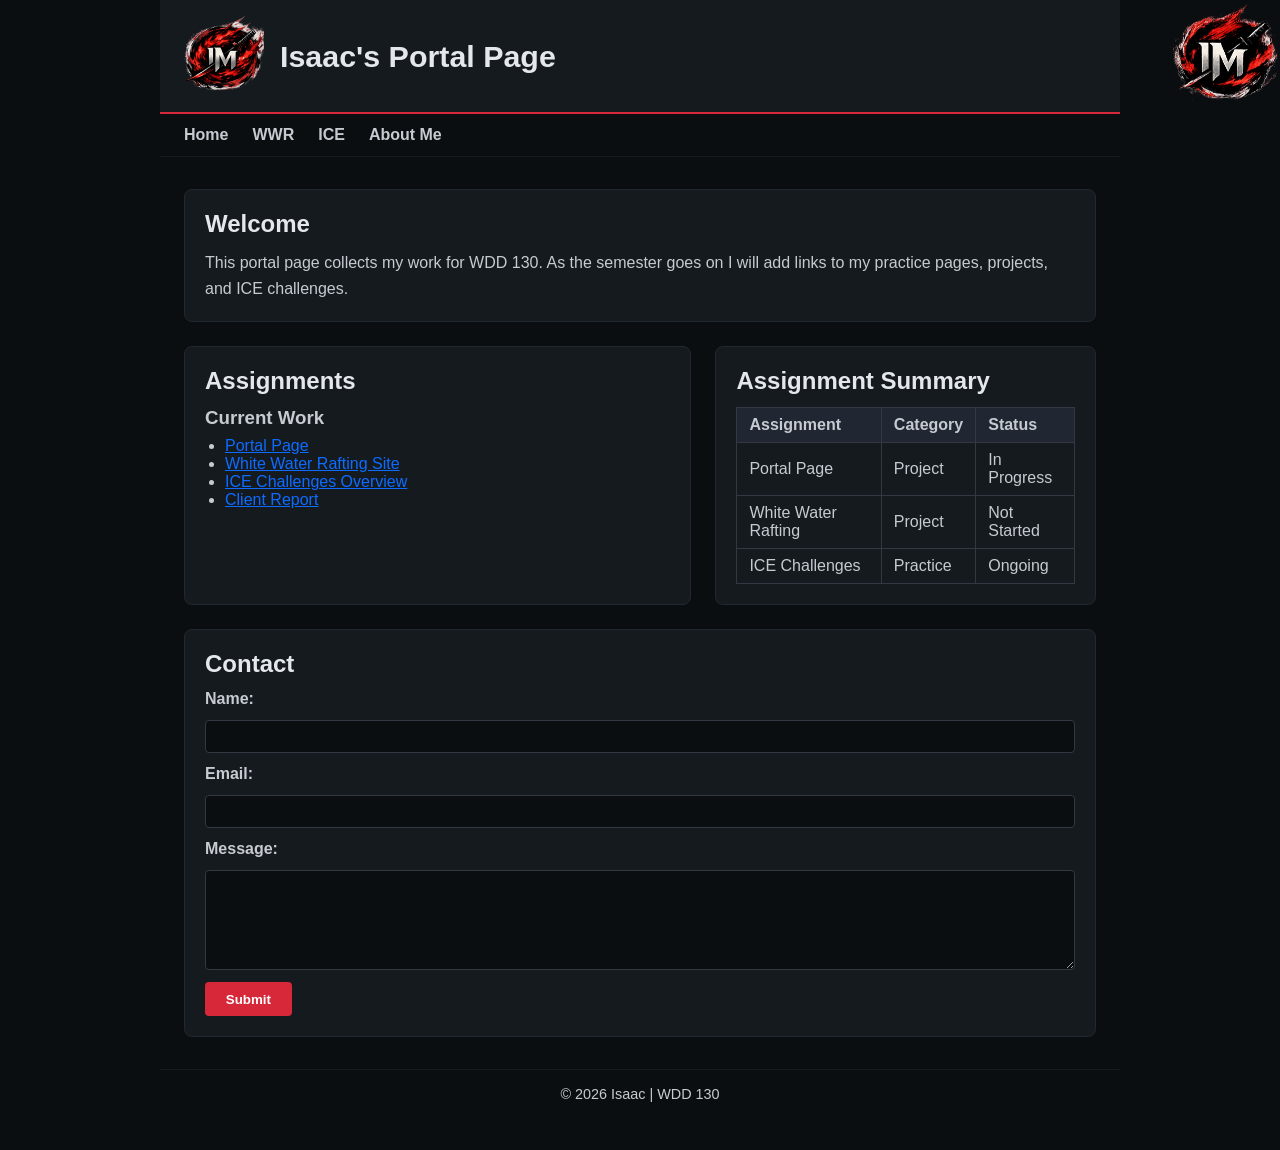
<file: index.html>
<!DOCTYPE html>
<html lang="en">
<head>
  <meta charset="UTF-8">
  <title>Isaac's Portal Page</title>
  <link rel="stylesheet" href="styles/style.css">
</head>
<body>

<header>
  <img src="images/logo-main.png" alt="IM Logo" class="logo">
  <h1>Isaac's Portal Page</h1>
</header>

<nav>
  <ul>
    <li><a href="index.html">Home</a></li>
    <li><a href="#">WWR</a></li>
    <li><a href="ice.html">ICE</a></li>
    <li><a href="about.html">About Me</a></li>
  </ul>
</nav>

<main>

  <section class="intro">
    <h2>Welcome</h2>
    <p>
      This portal page collects my work for WDD 130. As the semester goes on
      I will add links to my practice pages, projects, and ICE challenges.
    </p>
  </section>

  <section class="assignments">
    <h2>Assignments</h2>

    <h3>Current Work</h3>
    <ul>
      <li><a href="#">Portal Page</a></li>
      <li><a href="#">White Water Rafting Site</a></li>
      <li><a href="ice.html">ICE Challenges Overview</a></li>
      <li><a href="client_report.html">Client Report</a></li>
    </ul>
  </section>

  <section class="table-section">
    <h2>Assignment Summary</h2>
    <table>
      <tr>
        <th>Assignment</th>
        <th>Category</th>
        <th>Status</th>
      </tr>
      <tr>
        <td>Portal Page</td>
        <td>Project</td>
        <td>In Progress</td>
      </tr>
      <tr>
        <td>White Water Rafting</td>
        <td>Project</td>
        <td>Not Started</td>
      </tr>
      <tr>
        <td>ICE Challenges</td>
        <td>Practice</td>
        <td>Ongoing</td>
      </tr>
    </table>
  </section>

  <section class="contact">
    <h2>Contact</h2>
    <form>
      <label for="name">Name:</label>
      <input id="name" name="name" type="text">

      <label for="email">Email:</label>
      <input id="email" name="email" type="email">

      <label for="message">Message:</label>
      <textarea id="message" name="message"></textarea>

      <button type="submit">Submit</button>
    </form>
  </section>

</main>

<footer>
  <p>© 2026 Isaac | WDD 130</p>
</footer>

</body>
</html>
</file>
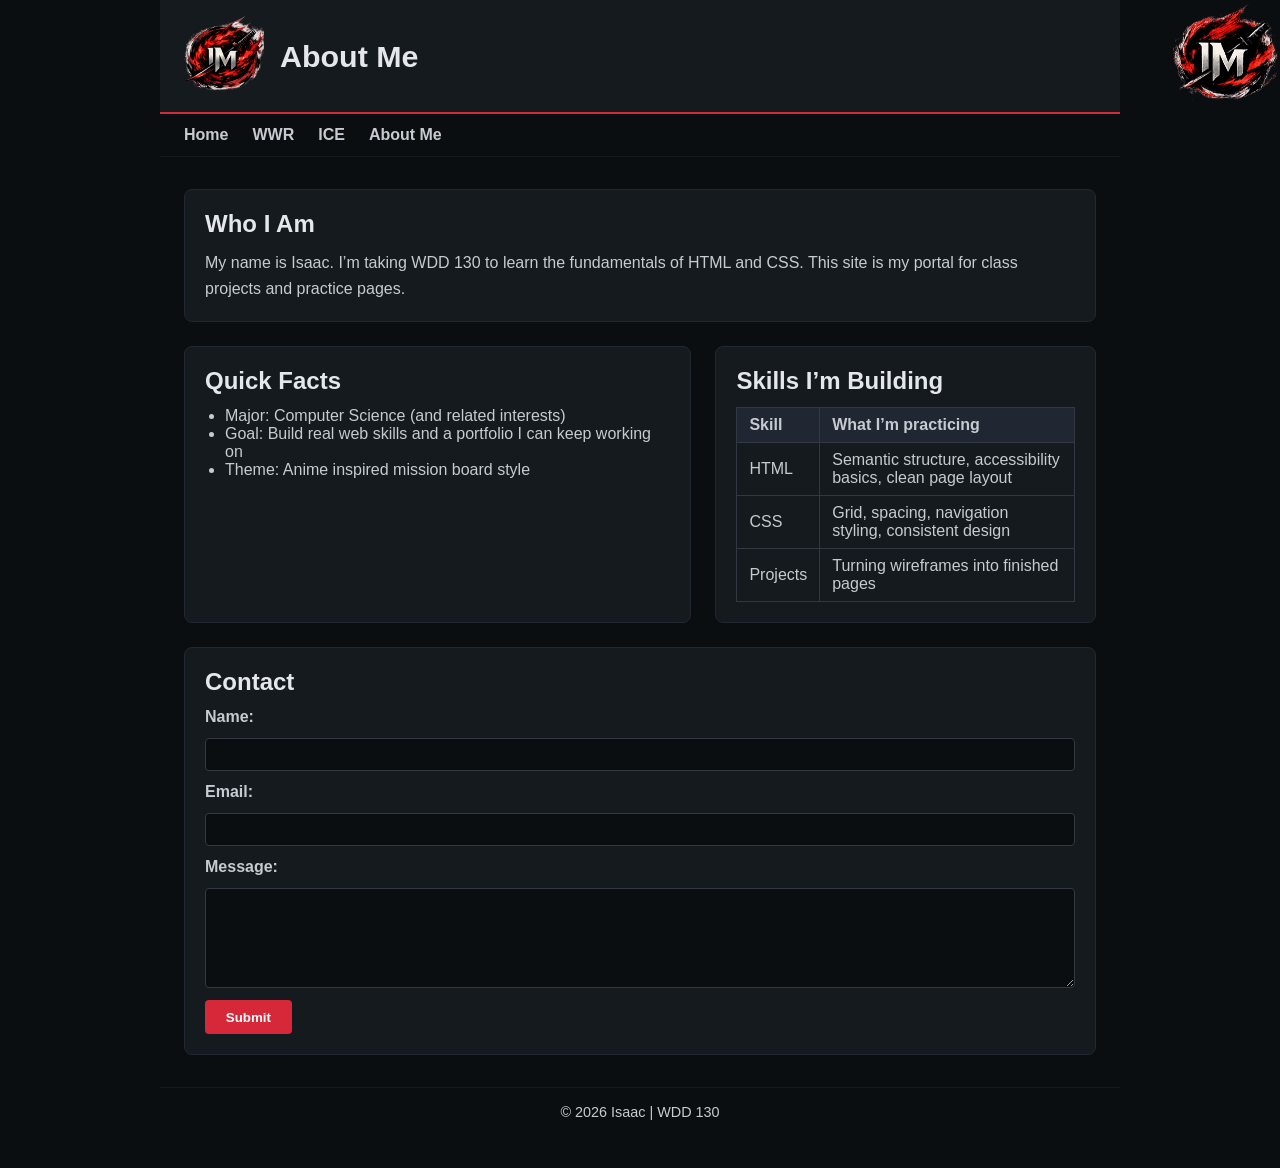
<file: about.html>
<!DOCTYPE html>
<html lang="en">
<head>
  <meta charset="UTF-8">
  <title>About Me – Isaac</title>
  <link rel="stylesheet" href="styles/style.css">
</head>
<body>

<header>
  <img src="images/logo-main.png" alt="IM Logo" class="logo">
  <h1>About Me</h1>
</header>

<nav>
  <ul>
    <li><a href="index.html">Home</a></li>
    <li><a href="#">WWR</a></li>
    <li><a href="ice.html">ICE</a></li>
    <li><a href="about.html">About Me</a></li>
  </ul>
</nav>

<main>

  <section class="intro">
    <h2>Who I Am</h2>
    <p>
      My name is Isaac. I’m taking WDD 130 to learn the fundamentals of HTML and CSS.
      This site is my portal for class projects and practice pages.
    </p>
  </section>

  <section class="assignments">
    <h2>Quick Facts</h2>
    <ul>
      <li>Major: Computer Science (and related interests)</li>
      <li>Goal: Build real web skills and a portfolio I can keep working on</li>
      <li>Theme: Anime inspired mission board style</li>
    </ul>
  </section>

  <section class="table-section">
    <h2>Skills I’m Building</h2>
    <table>
      <tr>
        <th>Skill</th>
        <th>What I’m practicing</th>
      </tr>
      <tr>
        <td>HTML</td>
        <td>Semantic structure, accessibility basics, clean page layout</td>
      </tr>
      <tr>
        <td>CSS</td>
        <td>Grid, spacing, navigation styling, consistent design</td>
      </tr>
      <tr>
        <td>Projects</td>
        <td>Turning wireframes into finished pages</td>
      </tr>
    </table>
  </section>

  <section class="contact">
    <h2>Contact</h2>
    <form>
      <label for="name">Name:</label>
      <input id="name" name="name" type="text">

      <label for="email">Email:</label>
      <input id="email" name="email" type="email">

      <label for="message">Message:</label>
      <textarea id="message" name="message"></textarea>

      <button type="submit">Submit</button>
    </form>
  </section>

</main>

<footer>
  <p>© 2026 Isaac | WDD 130</p>
</footer>

</body>
</html>
</file>
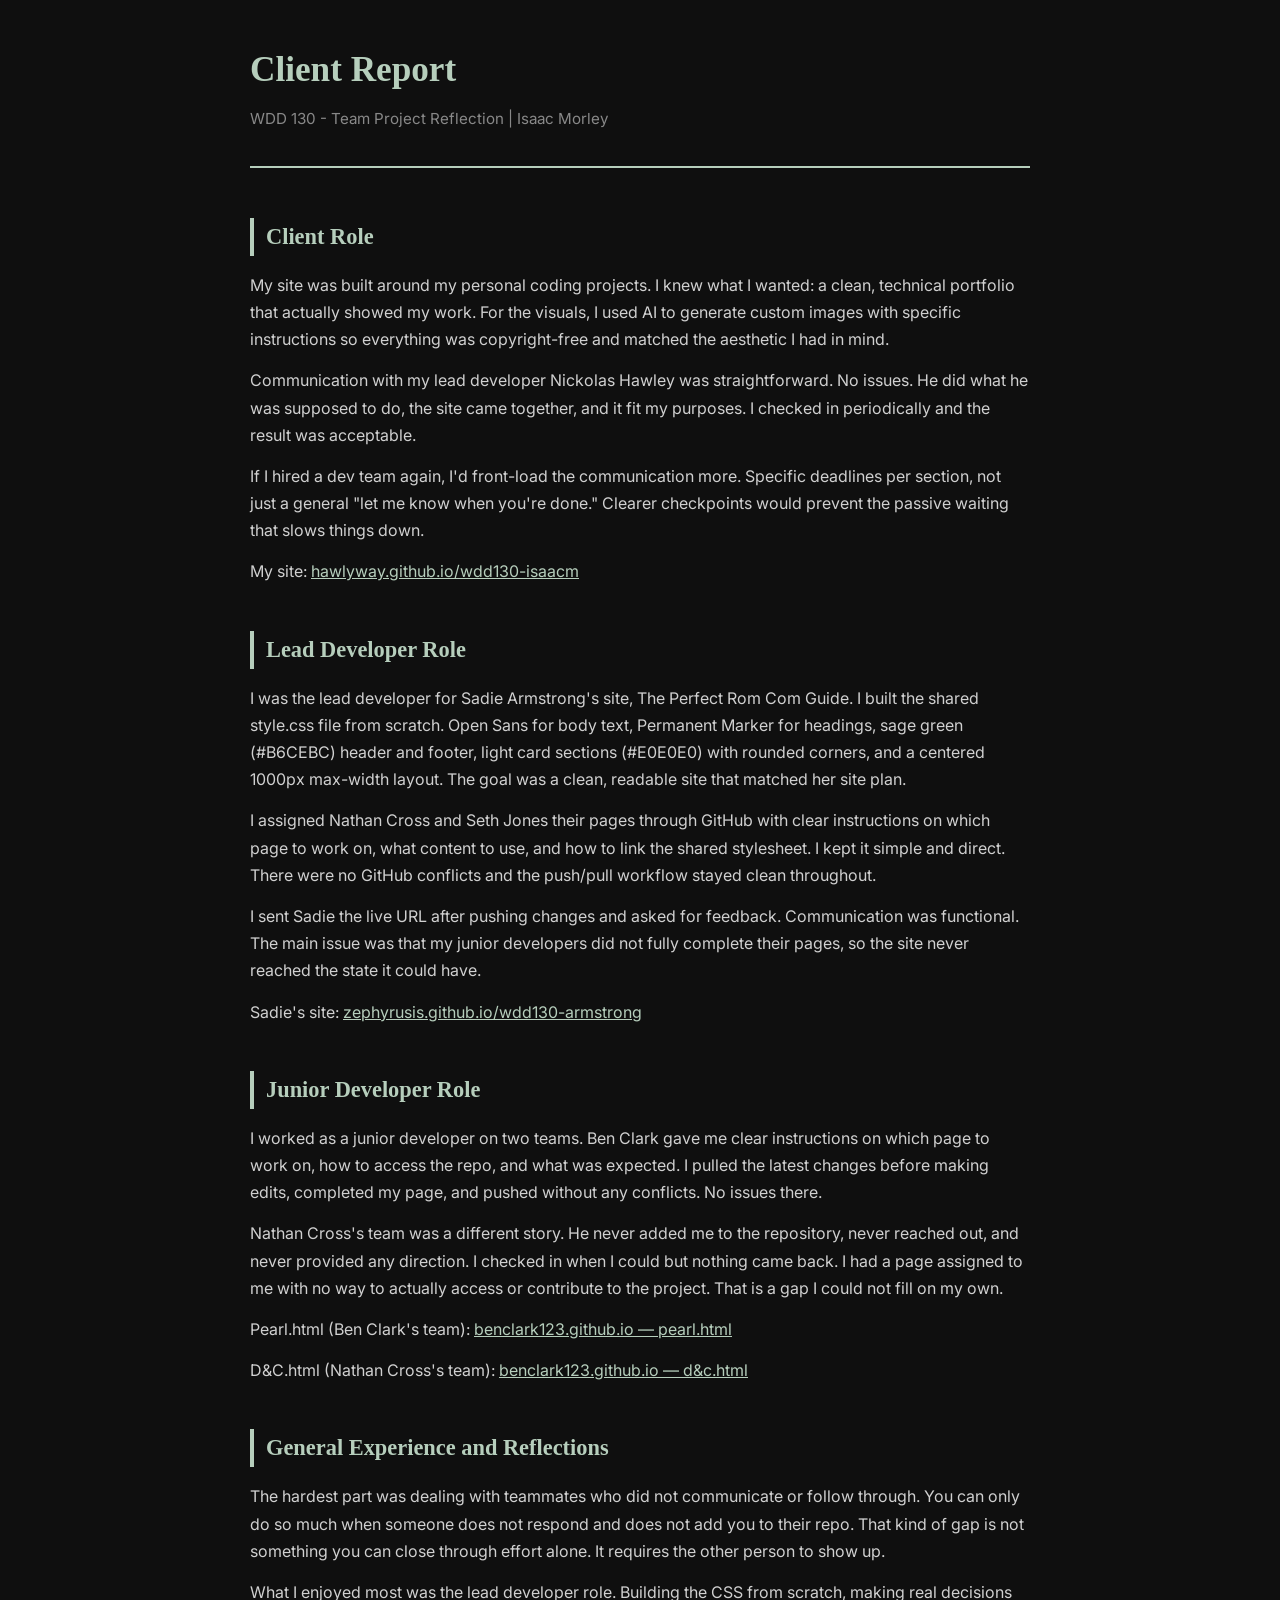
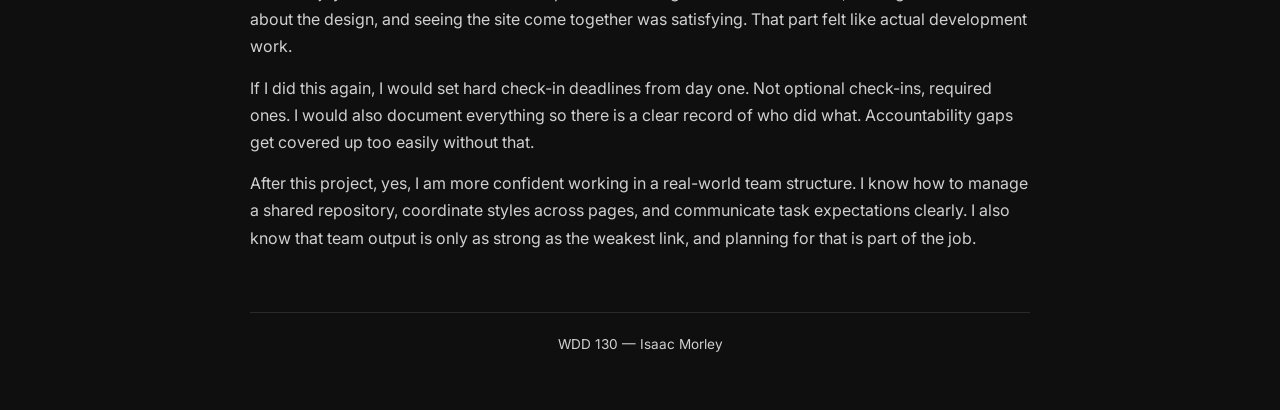
<file: client_report.html>
<!DOCTYPE html>
<html lang="en">
<head>
  <meta charset="UTF-8" />
  <meta name="viewport" content="width=device-width, initial-scale=1.0"/>
  <title>Client Report - Isaac Morley</title>
  <style>
    @import url('https://fonts.googleapis.com/css2?family=Inter:wght@400;600&family=Permanent+Marker&display=swap');

    *, *::before, *::after { box-sizing: border-box; margin: 0; padding: 0; }

    body {
      font-family: 'Inter', sans-serif;
      background-color: #0f0f0f;
      color: #e8e8e8;
      line-height: 1.7;
      padding: 40px 20px;
    }

    .container {
      max-width: 780px;
      margin: 0 auto;
    }

    header {
      margin-bottom: 50px;
      border-bottom: 2px solid #B6CEBC;
      padding-bottom: 20px;
    }

    header h1 {
      font-family: 'Permanent Marker', cursive;
      font-size: 2.2rem;
      color: #B6CEBC;
    }

    header p {
      color: #888;
      font-size: 0.95rem;
      margin-top: 6px;
    }

    section {
      margin-bottom: 45px;
    }

    h2 {
      font-family: 'Permanent Marker', cursive;
      color: #B6CEBC;
      font-size: 1.4rem;
      margin-bottom: 16px;
      border-left: 4px solid #B6CEBC;
      padding-left: 12px;
    }

    p {
      margin-bottom: 14px;
      color: #d0d0d0;
    }

    a {
      color: #B6CEBC;
      text-decoration: underline;
    }

    a:hover {
      color: #ffffff;
    }

    footer {
      margin-top: 60px;
      border-top: 1px solid #2a2a2a;
      padding-top: 20px;
      color: #555;
      font-size: 0.85rem;
      text-align: center;
    }
  </style>
</head>
<body>
  <div class="container">

    <header>
      <h1>Client Report</h1>
      <p>WDD 130 - Team Project Reflection | Isaac Morley</p>
    </header>

    <!-- CLIENT ROLE -->
    <section>
      <h2>Client Role</h2>

      <p>My site was built around my personal coding projects. I knew what I wanted: a clean, technical portfolio that actually showed my work. For the visuals, I used AI to generate custom images with specific instructions so everything was copyright-free and matched the aesthetic I had in mind.</p>

      <p>Communication with my lead developer Nickolas Hawley was straightforward. No issues. He did what he was supposed to do, the site came together, and it fit my purposes. I checked in periodically and the result was acceptable.</p>

      <p>If I hired a dev team again, I'd front-load the communication more. Specific deadlines per section, not just a general "let me know when you're done." Clearer checkpoints would prevent the passive waiting that slows things down.</p>

      <p>My site: <a href="https://hawlyway.github.io/wdd130-isaacm/index.html" target="_blank">hawlyway.github.io/wdd130-isaacm</a></p>
    </section>

    <!-- LEAD DEVELOPER ROLE -->
    <section>
      <h2>Lead Developer Role</h2>

      <p>I was the lead developer for Sadie Armstrong's site, The Perfect Rom Com Guide. I built the shared style.css file from scratch. Open Sans for body text, Permanent Marker for headings, sage green (#B6CEBC) header and footer, light card sections (#E0E0E0) with rounded corners, and a centered 1000px max-width layout. The goal was a clean, readable site that matched her site plan.</p>

      <p>I assigned Nathan Cross and Seth Jones their pages through GitHub with clear instructions on which page to work on, what content to use, and how to link the shared stylesheet. I kept it simple and direct. There were no GitHub conflicts and the push/pull workflow stayed clean throughout.</p>

      <p>I sent Sadie the live URL after pushing changes and asked for feedback. Communication was functional. The main issue was that my junior developers did not fully complete their pages, so the site never reached the state it could have.</p>

      <p>Sadie's site: <a href="https://zephyrusis.github.io/wdd130-armstrong/" target="_blank">zephyrusis.github.io/wdd130-armstrong</a></p>
    </section>

    <!-- JUNIOR DEVELOPER ROLE -->
    <section>
      <h2>Junior Developer Role</h2>

      <p>I worked as a junior developer on two teams. Ben Clark gave me clear instructions on which page to work on, how to access the repo, and what was expected. I pulled the latest changes before making edits, completed my page, and pushed without any conflicts. No issues there.</p>

      <p>Nathan Cross's team was a different story. He never added me to the repository, never reached out, and never provided any direction. I checked in when I could but nothing came back. I had a page assigned to me with no way to actually access or contribute to the project. That is a gap I could not fill on my own.</p>

      <p>Pearl.html (Ben Clark's team): <a href="https://benclark123.github.io/wdd130-cross/inner_site/pearl.html" target="_blank">benclark123.github.io — pearl.html</a></p>
      <p>D&amp;C.html (Nathan Cross's team): <a href="https://benclark123.github.io/wdd130-cross/inner_site/d&c.html" target="_blank">benclark123.github.io — d&amp;c.html</a></p>
    </section>

    <!-- GENERAL REFLECTION -->
    <section>
      <h2>General Experience and Reflections</h2>

      <p>The hardest part was dealing with teammates who did not communicate or follow through. You can only do so much when someone does not respond and does not add you to their repo. That kind of gap is not something you can close through effort alone. It requires the other person to show up.</p>

      <p>What I enjoyed most was the lead developer role. Building the CSS from scratch, making real decisions about the design, and seeing the site come together was satisfying. That part felt like actual development work.</p>

      <p>If I did this again, I would set hard check-in deadlines from day one. Not optional check-ins, required ones. I would also document everything so there is a clear record of who did what. Accountability gaps get covered up too easily without that.</p>

      <p>After this project, yes, I am more confident working in a real-world team structure. I know how to manage a shared repository, coordinate styles across pages, and communicate task expectations clearly. I also know that team output is only as strong as the weakest link, and planning for that is part of the job.</p>
    </section>

    <footer>
      <p>WDD 130 — Isaac Morley</p>
    </footer>

  </div>
</body>
</html>
</file>
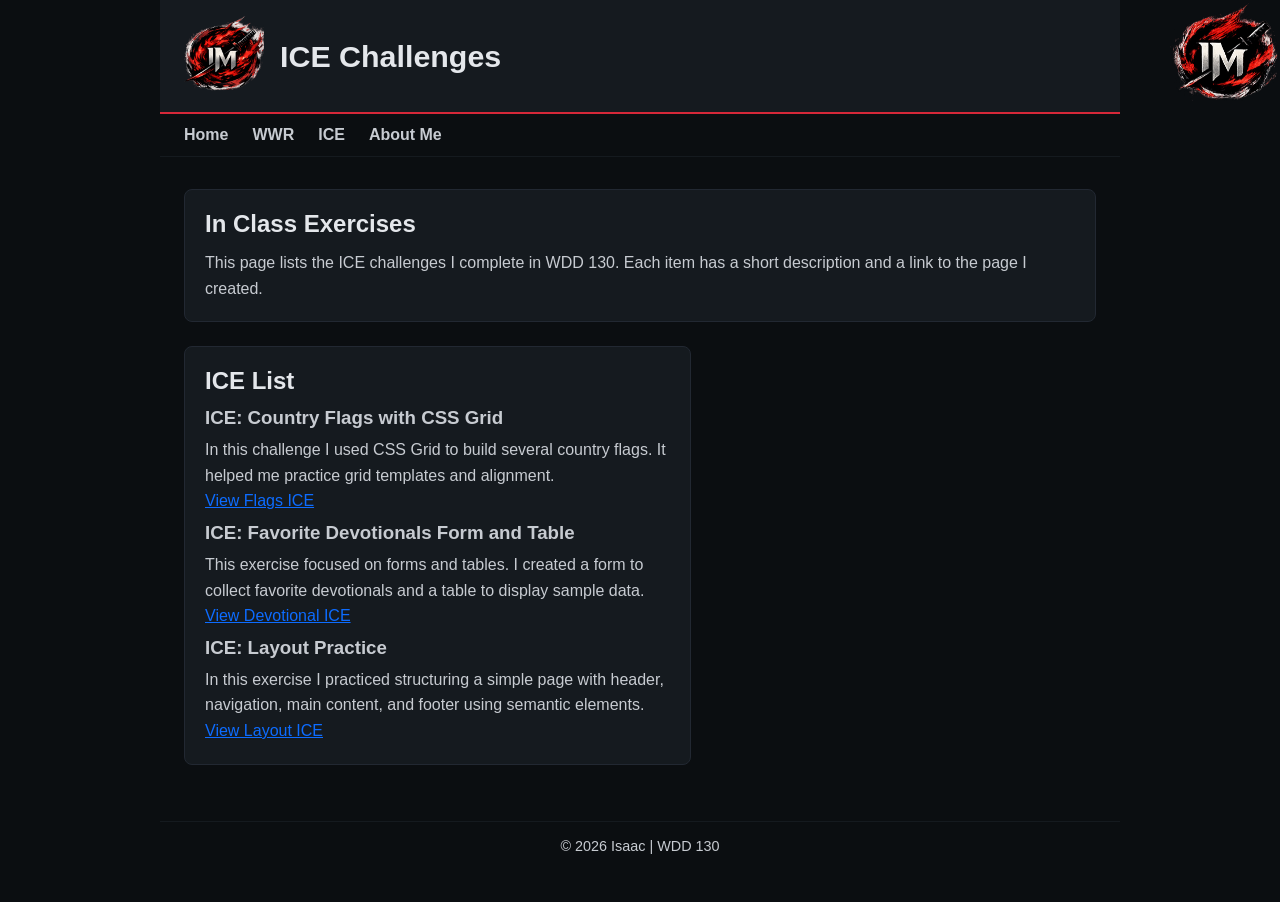
<file: ice.html>
<!DOCTYPE html>
<html lang="en">
<head>
  <meta charset="UTF-8">
  <title>ICE Challenges – Isaac</title>
  <link rel="stylesheet" href="styles/style.css">
</head>
<body>

<header>
  <img src="images/logo-main.png" alt="IM Logo" class="logo">
  <h1>ICE Challenges</h1>
</header>

<nav>
  <ul>
    <li><a href="index.html">Home</a></li>
    <li><a href="#">WWR</a></li>
    <li><a href="ice.html">ICE</a></li>
    <li><a href="about.html">About Me</a></li>
  </ul>
</nav>

<main>

  <section class="intro">
    <h2>In Class Exercises</h2>
    <p>
      This page lists the ICE challenges I complete in WDD 130. Each item has
      a short description and a link to the page I created.
    </p>
  </section>

  <section class="assignments">
    <h2>ICE List</h2>

    <article>
      <h3>ICE: Country Flags with CSS Grid</h3>
      <p>
        In this challenge I used CSS Grid to build several country flags.
        It helped me practice grid templates and alignment.
      </p>
      <p>
        <a href="ice-flags.html" target="_blank">View Flags ICE</a>
      </p>
    </article>

    <article>
      <h3>ICE: Favorite Devotionals Form and Table</h3>
      <p>
        This exercise focused on forms and tables. I created a form to collect
        favorite devotionals and a table to display sample data.
      </p>
      <p>
        <a href="favedevo.html" target="_blank">View Devotional ICE</a>
      </p>
    </article>

    <article>
      <h3>ICE: Layout Practice</h3>
      <p>
        In this exercise I practiced structuring a simple page with header,
        navigation, main content, and footer using semantic elements.
      </p>
      <p>
        <a href="ice-layout.html" target="_blank">View Layout ICE</a>
      </p>
    </article>

  </section>

</main>

<footer>
  <p>© 2026 Isaac | WDD 130</p>
</footer>

</body>
</html>
</file>
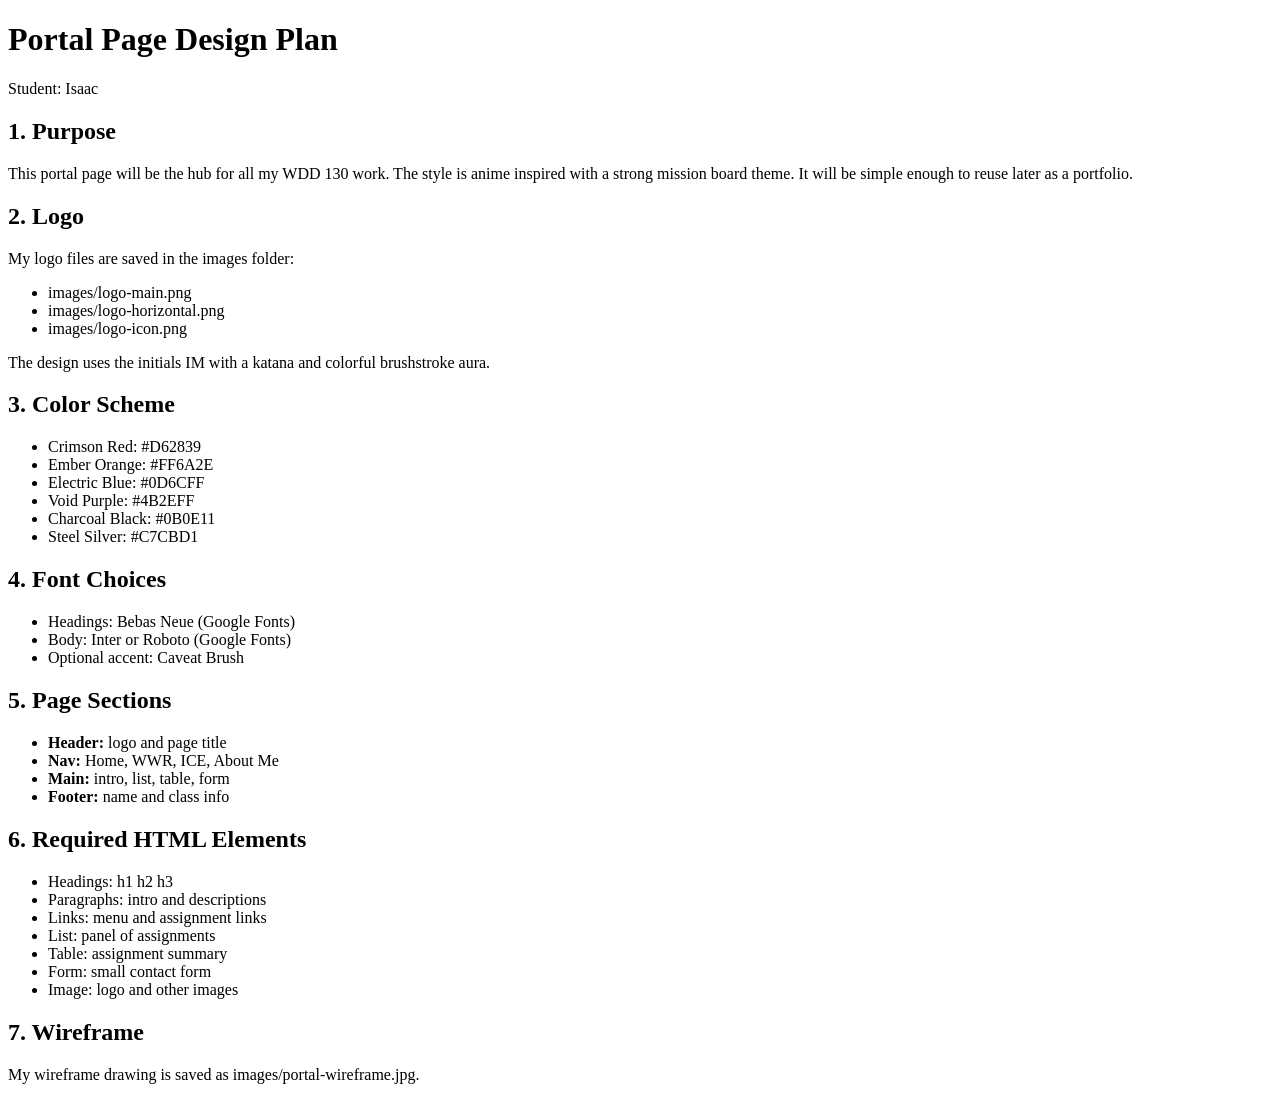
<file: portal-design.html>
<!DOCTYPE html>
<html lang="en">
<head>
  <meta charset="UTF-8">
  <title>WDD 130 Portal Page Design Plan</title>
</head>
<body>
  <h1>Portal Page Design Plan</h1>
  <p>Student: Isaac</p>

  <h2>1. Purpose</h2>
  <p>
    This portal page will be the hub for all my WDD 130 work. The style is
    anime inspired with a strong mission board theme. It will be simple enough
    to reuse later as a portfolio.
  </p>

  <h2>2. Logo</h2>
  <p>My logo files are saved in the images folder:</p>
  <ul>
    <li>images/logo-main.png</li>
    <li>images/logo-horizontal.png</li>
    <li>images/logo-icon.png</li>
  </ul>
  <p>
    The design uses the initials IM with a katana and colorful brushstroke aura.
  </p>

  <h2>3. Color Scheme</h2>
  <ul>
    <li>Crimson Red: #D62839</li>
    <li>Ember Orange: #FF6A2E</li>
    <li>Electric Blue: #0D6CFF</li>
    <li>Void Purple: #4B2EFF</li>
    <li>Charcoal Black: #0B0E11</li>
    <li>Steel Silver: #C7CBD1</li>
  </ul>

  <h2>4. Font Choices</h2>
  <ul>
    <li>Headings: Bebas Neue (Google Fonts)</li>
    <li>Body: Inter or Roboto (Google Fonts)</li>
    <li>Optional accent: Caveat Brush</li>
  </ul>

  <h2>5. Page Sections</h2>
  <ul>
    <li><strong>Header:</strong> logo and page title</li>
    <li><strong>Nav:</strong> Home, WWR, ICE, About Me</li>
    <li><strong>Main:</strong> intro, list, table, form</li>
    <li><strong>Footer:</strong> name and class info</li>
  </ul>

  <h2>6. Required HTML Elements</h2>
  <ul>
    <li>Headings: h1 h2 h3</li>
    <li>Paragraphs: intro and descriptions</li>
    <li>Links: menu and assignment links</li>
    <li>List: panel of assignments</li>
    <li>Table: assignment summary</li>
    <li>Form: small contact form</li>
    <li>Image: logo and other images</li>
  </ul>

  <h2>7. Wireframe</h2>
  <p>
    My wireframe drawing is saved as images/portal-wireframe.jpg.
  </p>
</body>
</html>
</file>
<file: styles/style.css>
/* Reset */
* {
  box-sizing: border-box;
  margin: 0;
  padding: 0;
}

/* Page base */
body {
  font-family: Arial, Helvetica, sans-serif;
  background-color: #0B0E11;
  color: #C7CBD1;

  /* decorative background image */
  background-image: url("../images/logo-icon.png");
  background-repeat: no-repeat;
  background-position: top right;
  background-size: 110px auto;
}

/* Layout width */
header,
nav,
main,
footer {
  max-width: 960px;
  margin: 0 auto;
}

/* Header */
header {
  display: flex;
  align-items: center;
  gap: 1rem;
  padding: 1rem 1.5rem;
  background-color: #151A1F;
  border-bottom: 2px solid #D62839;
}

header .logo {
  width: 80px;
  height: auto;
}

header h1 {
  font-size: 1.9rem;
  color: #E4E7EB;
}

/* Navigation */
nav {
  background-color: #0B0E11;
  border-bottom: 1px solid #151A1F;
}

nav ul {
  list-style: none;
  display: flex;
  gap: 1.5rem;
  padding: 0.75rem 1.5rem;
}

nav a {
  color: #C7CBD1;
  text-decoration: none;
  font-weight: bold;
}

nav a:hover {
  color: #0D6CFF;
}

/* Main layout with grid */
main {
  padding: 2rem 1.5rem;
  display: grid;
  gap: 1.5rem;
}

/* Card style */
main section {
  background-color: #151A1F;
  border: 1px solid #222832;
  padding: 1.25rem;
  border-radius: 8px;
}

main h2 {
  margin-bottom: 0.75rem;
  color: #E4E7EB;
}

main h3 {
  margin-top: 0.5rem;
  margin-bottom: 0.5rem;
}

main p {
  line-height: 1.6;
}

/* Assignments list */
.assignments ul {
  margin-left: 1.25rem;
}

.assignments a {
  color: #0D6CFF;
}

.assignments a:hover {
  color: #FF6A2E;
}

/* Table */
.table-section table {
  width: 100%;
  border-collapse: collapse;
}

.table-section th,
.table-section td {
  border: 1px solid #333842;
  padding: 0.5rem 0.75rem;
  text-align: left;
}

.table-section th {
  background-color: #202632;
}

/* Form */
.contact form {
  display: grid;
  gap: 0.75rem;
}

.contact label {
  font-weight: bold;
}

.contact input,
.contact textarea {
  width: 100%;
  padding: 0.5rem;
  border-radius: 4px;
  border: 1px solid #333842;
  background-color: #0B0E11;
  color: #C7CBD1;
}

.contact textarea {
  min-height: 100px;
}

.contact button {
  width: fit-content;
  padding: 0.6rem 1.3rem;
  border: none;
  border-radius: 4px;
  background-color: #D62839;
  color: white;
  font-weight: bold;
  cursor: pointer;
}

.contact button:hover {
  background-color: #FF6A2E;
}

/* Grid layout for larger screens */
@media (min-width: 800px) {
  main {
    grid-template-columns: 2fr 1.5fr;
    grid-template-areas:
      "intro intro"
      "assign table"
      "contact contact";
  }

  .intro {
    grid-area: intro;
  }

  .assignments {
    grid-area: assign;
  }

  .table-section {
    grid-area: table;
  }

  .contact {
    grid-area: contact;
  }
}

/* Footer */
footer {
  padding: 1rem 1.5rem;
  text-align: center;
  font-size: 0.9rem;
  color: #C7CBD1;
  border-top: 1px solid #151A1F;
  margin-bottom: 2rem;
}
</file>
